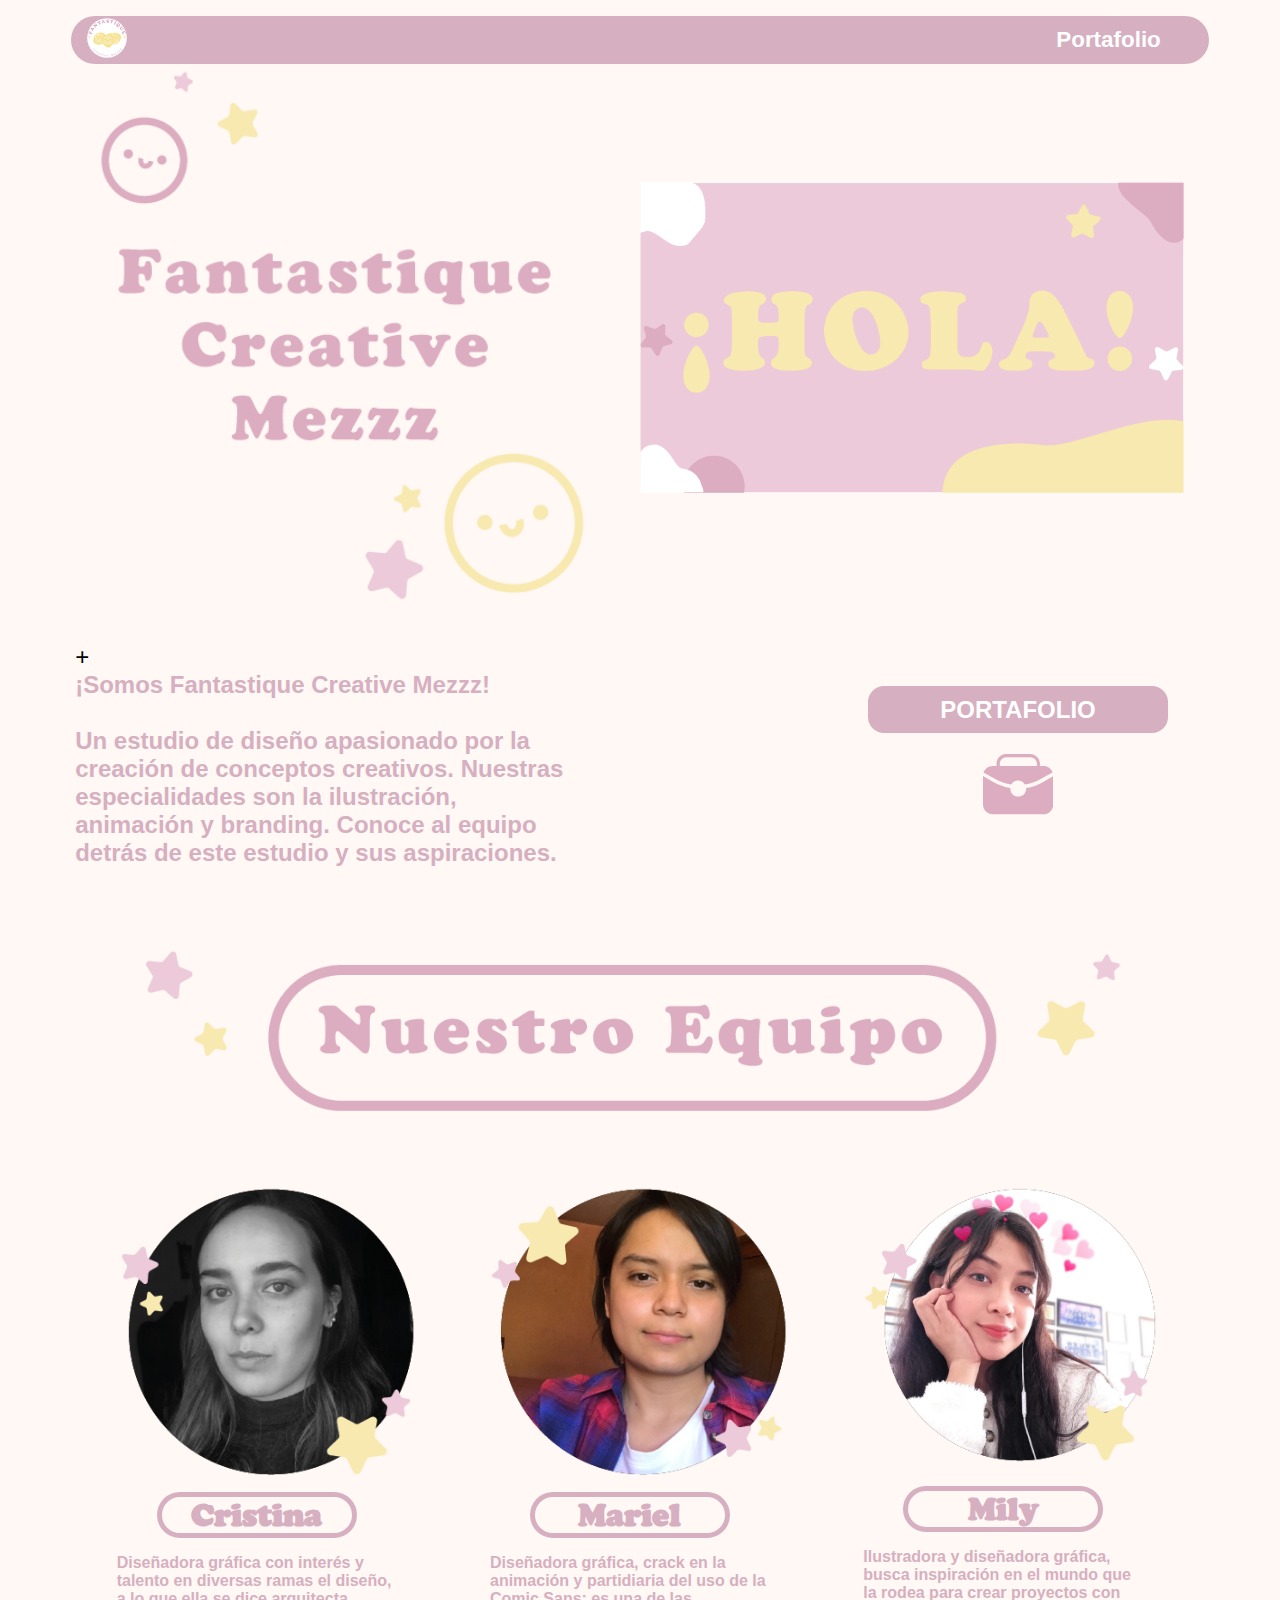
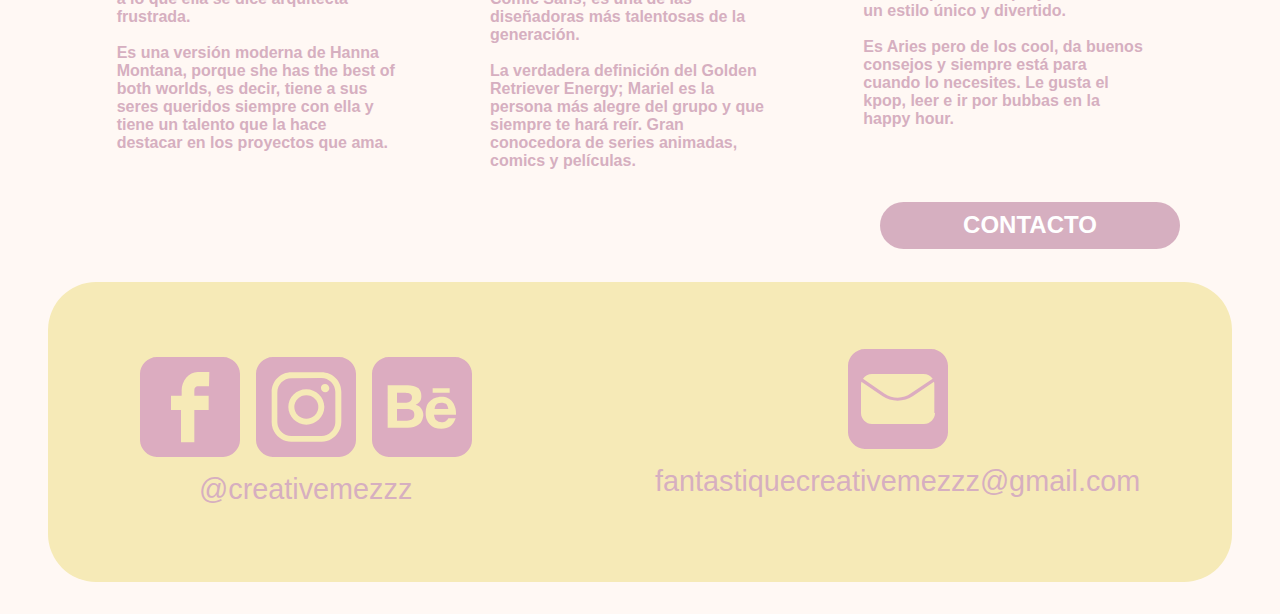
<file: index.html>
<!DOCTYPE html>
<html lang="en">
<head>
    <meta charset="UTF-8">
    <meta http-equiv="X-UA-Compatible" content="IE=edge">
    <meta name="viewport" content="width=device-width, initial-scale=1.0">
    <link rel="stylesheet" href="style.css">
    <link rel="stylesheet" href="hamburger.css">
    <title>Fantastique Creative Mezzz</title>
</head>
<body>

    <!-- Menu Section -->
    <div id="menu_list" class="menu_list">
        <img id="close" src="assets/icons/cerrar.png" >
        <a href="portfolio.html">Portafolio</a>
    </div>

    <header>
        <nav>
            <a href="index.html"><img class="logo_img" src="assets/icons/Fantastique_logo.svg" alt="logo"></a>
            <img id="hamburguer" class="hamburguer_img" src="assets/icons/menu_hamburguesa.svg" alt="hamburger_menu">
            <a href="portfolio.html" class="nav_text">Portafolio</a>
        </nav>
    </header>

    <main>
        <div class="content">

            <!-- Desktop -->
            <div class="studio_container">
                <img class="studio_desktop" src="assets/img/Nombre estudio.png" alt="nombreEstudio">
                <img class="banner_dektop" src="assets/img/banner1.png" alt="Banner1">
            </div>

            <div class="studio_text">

                <div class="about_text">+
                    <p>¡Somos Fantastique Creative Mezzz!</p> <br>
                    <p>Un estudio de diseño apasionado por la creación de
                        conceptos creativos. Nuestras especialidades son la
                        ilustración, animación y branding. Conoce al equipo 
                        detrás de este estudio y sus aspiraciones.
                    </p>
                </div>

                <div class="content_portfolio">
                    <div class="title">
                        <h2>PORTAFOLIO</h2>
                    </div>
                    <a href="#">
                        <img class="portfolio_icon" src="assets/icons/portafolio.svg" alt="portafolio">
                    </a>
                </div>

            </div>
            <!-- ------------- -->

            <!-- Presentation -->
        <div class="brand">
            <img class="brand_name" src="assets/img/Nombre estudio.png" alt="presentation">
        </div>

        <!-- About -->
        <div class="about">
            <img class="img_about" src="assets/img/banner1.png" alt="">
            <div class="about_text">
                <p>¡Somos Fantastique Creative Mezzz!</p> <br>
                <p>Un estudio de diseño apasionado por la creación de
                    conceptos creativos. Nuestras especialidades son la
                    ilustración, animación y branding. Conoce al equipo 
                    detrás de este estudio y sus aspiraciones.
                </p>
            </div>
        </div>

        <!-- Portfolio -->
        <div class="portfolio">
            <div class="content_portfolio">
                <div class="title">
                    <h2>PORTAFOLIO</h2>
                </div>
                <a href="portfolio.html">
                    <img class="portfolio_icon" src="assets/icons/portafolio.svg" alt="portafolio">
                </a>
            </div>
        </div>

        <!-- Team -->
        <div class="team">

                <img class="title_team" src="assets/img/Nuestro Equipo.png" alt="team">

            <div class="team_columns">

                <div class="col">
                    <img class="img_team" src="assets/img/Cristina.png" alt="Cristina">
                    
                    <div class="col_content">
                        <div class="title_name">
                            <p class="team_name">Cristina</p>
                        </div>

                        <p class="team_text">Diseñadora gráfica con interés y talento en diversas
                            ramas el diseño, a lo que ella se dice arquitecta frustrada.
                        </p>
                        <br>
                        <p class="team_text">Es una versión moderna de Hanna Montana, porque she has the 
                            best of both worlds, es decir, tiene a sus seres queridos
                            siempre con ella y tiene un talento que la hace destacar
                            en los proyectos que ama.
                        </p>
                    </div>

                    
                </div>

                <div class="col">
                    <img class="img_team" src="assets/img/Mariel.png" alt="Mariel">
                    <div class="col_content">
                        <div class="title_name">
                            <p class="team_name">Mariel</p>
                        </div>
                        <p class="team_text">Diseñadora gráfica, crack en la animación y
                            partidiaria del uso de la Comic Sans; es una
                            de las diseñadoras más talentosas de la generación.
                        </p><br>
                        <p class="team_text">La verdadera definición del Golden Retriever
                            Energy; Mariel es la persona más alegre del
                            grupo y que siempre te hará reír. Gran
                            conocedora de series animadas, comics y películas.
                        </p>
                    </div>
                </div>
                <div class="col">
                    <img class="img_team" src="assets/img/Mily.png" alt="Mily">
                    <div class="col_content">
                        <div class="title_name title_name3">
                            <p class="team_name">Mily</p>
                        </div>
                        <p class="team_text">Ilustradora y diseñadora gráfica, busca
                            inspiración en el mundo que la rodea para
                            crear proyectos con un estilo único y divertido.
                        </p><br>
                        <p class="team_text">Es Aries pero de los cool, da
                            buenos consejos y siempre está
                            para cuando lo necesites. Le
                            gusta el kpop, leer e ir por
                            bubbas en la happy hour.
                        </p>
                    </div>
                </div>
            </div>
        </div>
        </div>
    </main>

     <!-- Footer -->
     <footer>
        <div class="title title_footer">
            <h2>CONTACTO</h2>
        </div>

        <div class="container_yellow">
            <div class="social_icons">
                <div class="icons">
                    <img class="img_social" src="assets/icons/facebook.svg" alt="facebook">
                    <img class="img_social" src="assets/icons/instagram.svg" alt="facebook">
                    <img class="img_social" src="assets/icons/behance.svg" alt="facebook">
                    
                </div>
                <p class="black_text">@creativemezzz</p>
            </div>
    
            <div class="email_icon">
                <img class="email_ico" src="assets/icons/correo.svg" alt="correo">
                <p class="black_text">fantastiquecreativemezzz@gmail.com</p>
            </div>
        </div>
     </footer>

     <script src="main.js"></script>
    
</body>
</html>
</file>
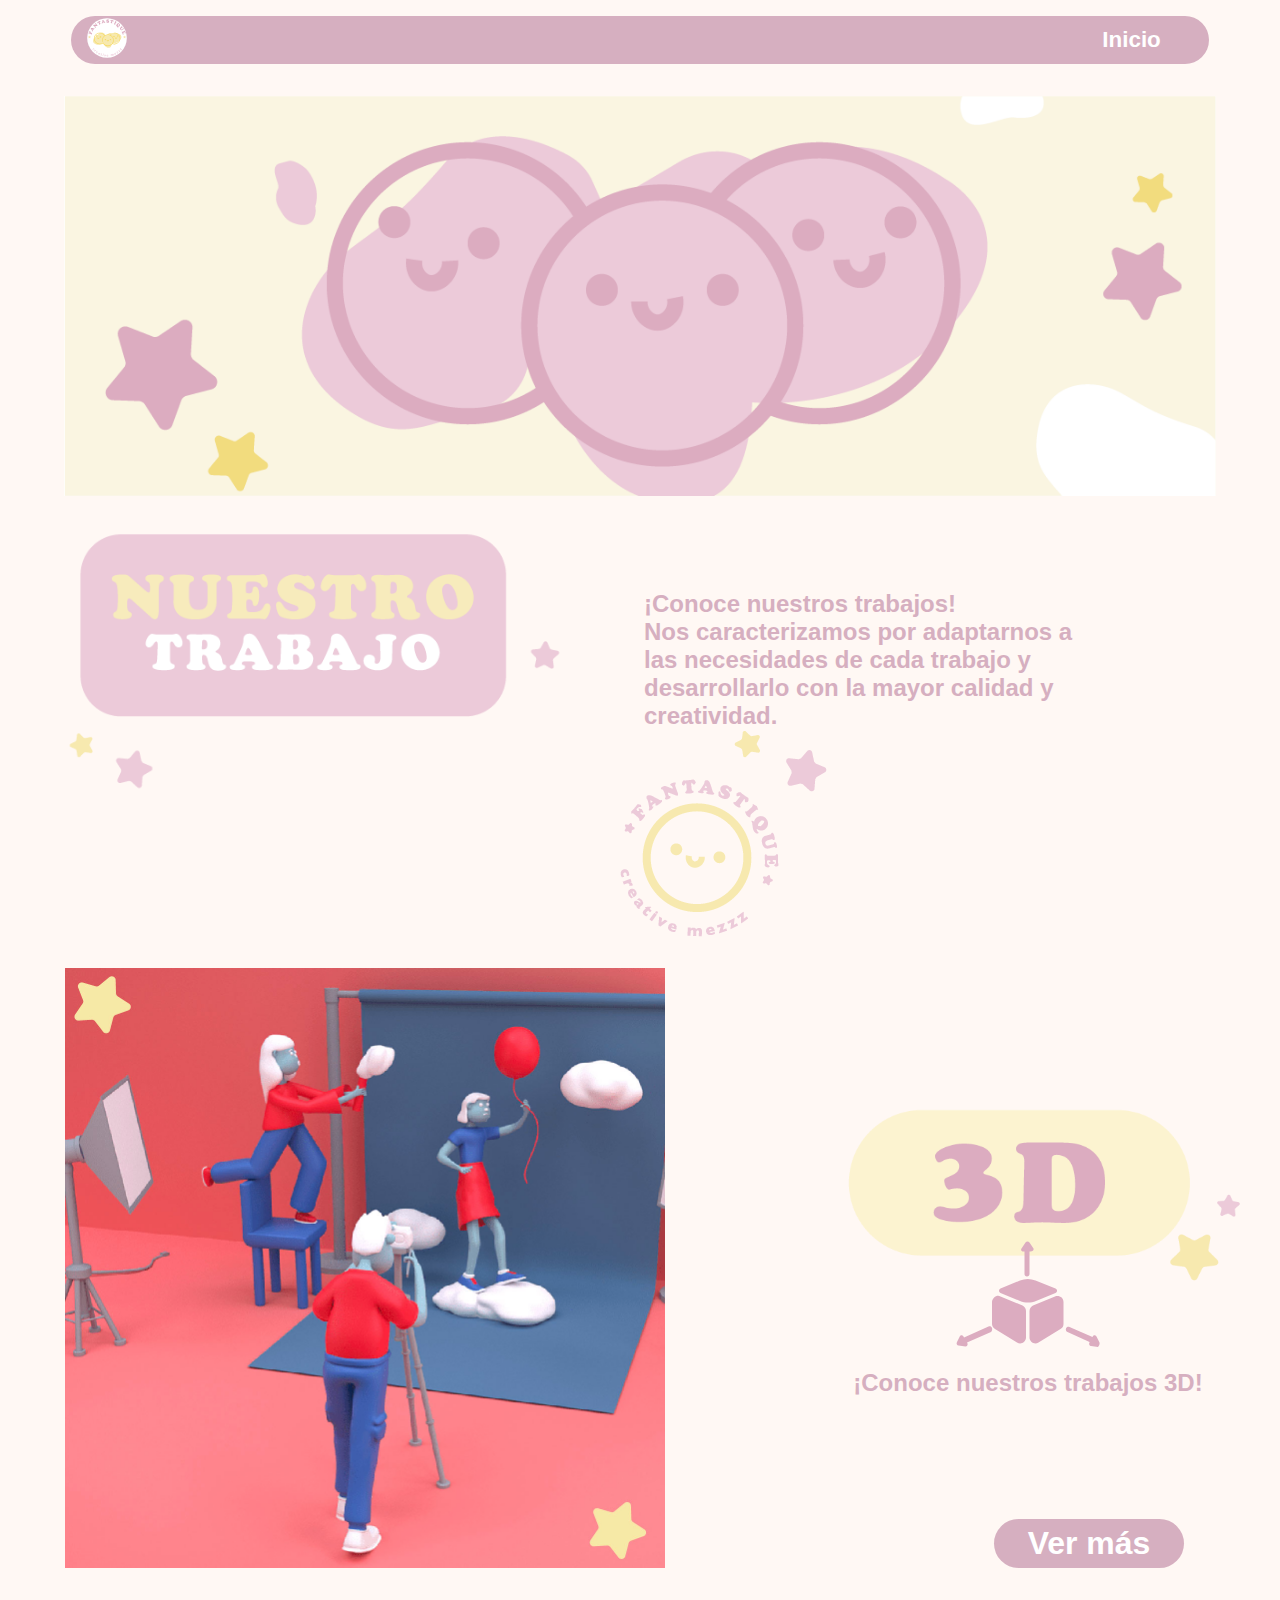
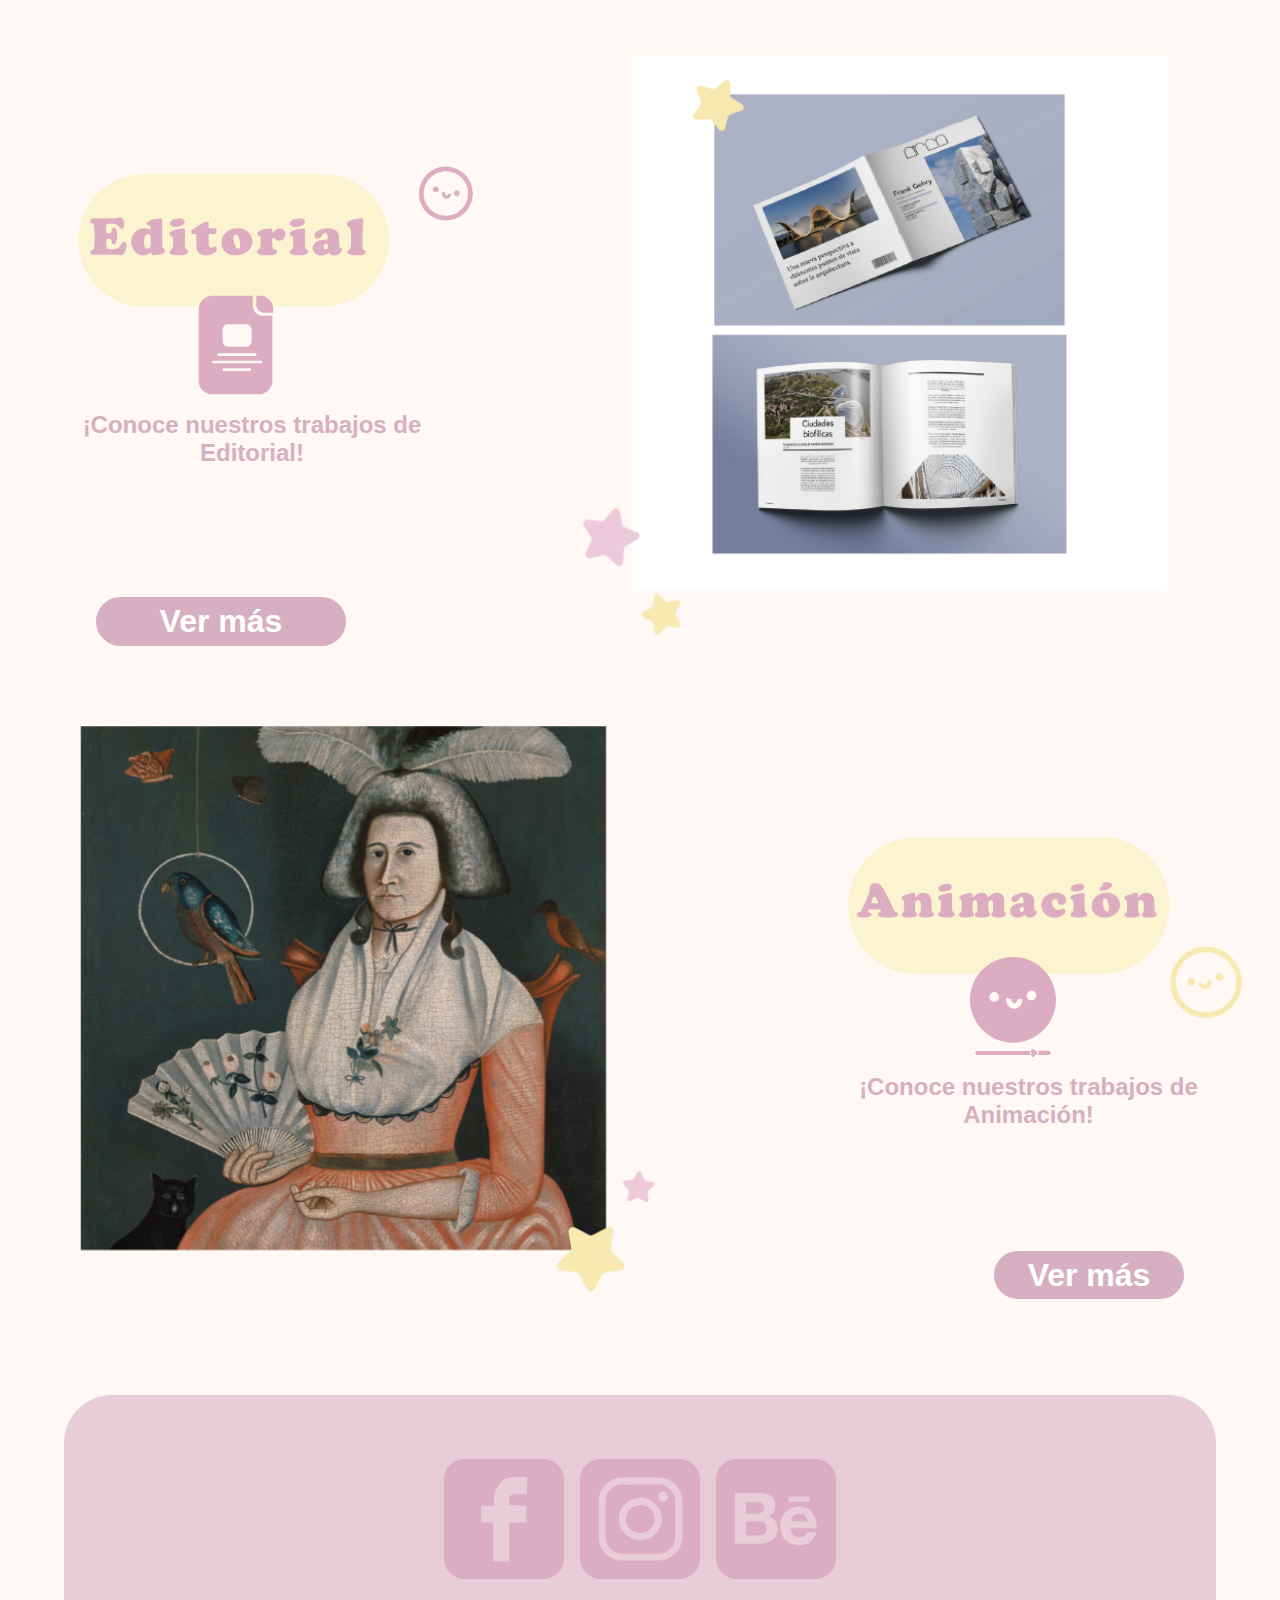
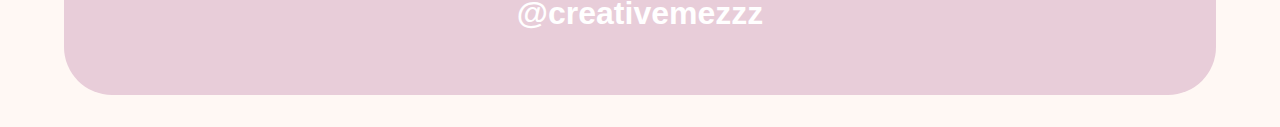
<file: portfolio.html>
<!DOCTYPE html>
<html lang="en">
<head>
    <meta charset="UTF-8">
    <meta http-equiv="X-UA-Compatible" content="IE=edge">
    <meta name="viewport" content="width=device-width, initial-scale=1.0">
    <link rel="stylesheet" href="portfolio.css">
    <link rel="stylesheet" href="hamburger.css">
    <title>Portafolio</title>
</head>
<body>

    <!-- Menu Section -->
    <div id="menu_list" class="menu_list">
        <img id="close" src="assets/icons/cerrar.png" >
        <a href="index.html">Inicio</a>
    </div>

    <!-- Header -->
    <header>
        <nav>
            <a href="index.html"><img class="logo_img" src="assets/icons/Fantastique_logo.svg" alt="logo"></a>
            <img id="hamburguer" class="hamburguer_img" src="assets/icons/menu_hamburguesa.svg" alt="hamburger_menu">
            <a href="index.html" class="nav_text">Inicio</a>
        </nav>
    </header>

    <main>
        <div class="content">
            <!-- Main Banner -->
            <img class="banner2" src="assets/img/banner2.png" alt="banner2">

            <!-- Our work -->
            <div class="work">
                <div class="work_content">
                    <img src="assets/img/Nuestro Trabajo.png" alt="nuestro_trabajo">
                    <p>¡Conoce nuestros trabajos! <br>Nos caracterizamos por adaptarnos
                    a las necesidades de cada trabajo y desarrollarlo con la mayor
                    calidad y creatividad.</p>
                </div>
            </div>
            

            <div class="project">
                <img class="face_decoration" src="assets/img/carita.png" alt="face">
                <img class="img_project" src="assets/img/3D.jpg" alt="img_project">
                <div class="project_text">
                     <img class="img_title" src="assets/img/3D.png" alt="3d_Title">
                     <img class="icon_project cube_icon" src="assets/icons/3d.svg" alt="3d_Icon">
                     <p class="title_project">¡Conoce nuestros trabajos 3D!</p>
                     <a class="btn_project" href="https://www.behance.net/creativemezzz" target="_blank">Ver más</a>
                </div>
            </div>

            <div class="project project_reverse">
                <img class="img_project" src="assets/img/Editorial.png" alt="img_project">
                <div class="project_text">
                     <img class="img_title editorial_title" src="assets/img/Editorial (1).png" alt="3d_Title">
                     <img class="icon_project editorial_icon" src="assets/icons/editorial.svg" alt="3d_Icon">
                     <p class="title_project">¡Conoce nuestros trabajos de Editorial!</p>
                     <a class="btn_project btn_reverse" href="https://www.behance.net/creativemezzz" target="_blank">Ver más</a>
                </div>
            </div>

            <div class="project">
                <img class="img_project ani_project" src="assets/img/Animación.png" alt="img_project">
                <div class="project_text">
                     <img class="img_title ani_img" src="assets/img/Animación (1).png" alt="3d_Title">
                     <img class="icon_project ani_icon" src="assets/icons/animation.svg" alt="3d_Icon">
                     <p class="title_project">¡Conoce nuestros trabajos de Animación!</p>
                     <a class="btn_project" href="https://www.behance.net/creativemezzz" target="_blank">Ver más</a>
                </div>
            </div>

        </div>
    </main>

    <footer>

        <div class="content_footer">

            <div class="social">
                <img src="assets/icons/facebook.svg" alt="facebook">
                <img src="assets/icons/instagram.svg" alt="instagram">
                <img src="assets/icons/behance.svg" alt="behance">
            </div>

            <p class="black_text">@creativemezzz</p>

        </div>

    </footer>

    <script src="main.js"></script>
    
</body>
</html>
</file>
<file: style.css>
@font-face {
    font-family: 'Gill Sans', 'Gill Sans MT', Calibri, 'Trebuchet MS', sans-serif;
    src: url('assets/fonts/Gill\ Sans\ Medium.otf');
}

@font-face {
    font-family: 'Cooper Black';
    src: url('assets/fonts/Cooper\ Black\ Regular.ttf');
}

:root{
    --dark-pink: #d6afc0;
    --light-pink: #e8cdd9;
    --light-yellow: #f6eab7;
    --background-color: #FFF8F4;
}

a{
    text-decoration: none;
}

*{
    padding: 0;
    margin: 0;
    box-sizing: border-box;
}

body{
    font-family: 'Gill Sans', 'Gill Sans MT', Calibri, 'Trebuchet MS', sans-serif;
    background-color: var(--background-color);
    
}


main{
    
    overflow: hidden;
    display: flex;
    flex-direction: column;
    align-items: center;
    justify-content: center;
}

.content{
    width: 375px;
}

p{
    color: var(--dark-pink);
    font-weight: 600;
}

header{
    width: 100%;
    padding: 0 .5rem;
    margin-top: 1rem;
    display: flex;
    justify-content: center;
}

nav{
    background-color: var(--dark-pink);
    height: 3rem;
    display: flex;
    justify-content: space-between;
    border-radius: 5rem;
    padding: 0 1rem;
    width: 90%;
}

/* Display None */
.studio_container, .studio_text{
    display: none;
}

    /* Nav */

.hamburguer_img,
.logo_img{
    width: 2.5rem;
}

.brand_name{
    width: 350px;
}

.brand{
    margin: 2rem 0;
    display: flex;
    flex-direction: column;
    justify-content: center;
    align-items: center;
}

    /* About */

.about{
    display: flex;
    flex-direction: column;
    justify-content: center;
    align-items: center;
}

.img_about{
    width: 97%;
    margin-bottom: 1.7rem;
}

.about_text{
    padding: 0 .7rem;
}

/* Portfolio */

.portfolio{
    margin-top: 2rem;
    text-align: center;
    display: flex;
    flex-direction: column;
    justify-content: center;
    align-items: center;
}

.title{
    color: white;
    background-color: var(--dark-pink);
    padding: .6rem 3rem;
    width: 250px;
    border-radius: 3rem;
}

.portfolio_icon{
    width: 70px;
    margin-top: 1rem;
}

/* Team */

.team{
    margin-top: 2rem;
    text-align: center;
    display: flex;
    flex-direction: column;
    justify-content: center;
    align-items: center;
}

.title_team{
    width: 350px;
}

.team_columns{
    display: flex;
    flex-direction: column;
    row-gap: 3rem;
}

.img_team{
    width: 200px;
}

.team_name{
    font-family: 'Cooper Black';
    border: 3px solid var(--dark-pink);
    border-radius: 3rem;
    margin: 1rem;
    width: 200px;
}

.team_columns{
    padding: 0 1rem;
}

.title_name{
    font-size: 2rem;
    display: flex;
    justify-content: center;
}

/* Footer */

footer{
    margin-top: 7rem;
    position: relative;
}

.title.title_footer{
    position: absolute;
    margin-left: auto;
    margin-right: auto;
    left: 0;
    right: 0;
    top: -2rem;
}

.container_yellow{
    background-color: var(--light-yellow);
    border-radius: 3rem;
    display: flex;
    flex-direction: column-reverse;
    height: 400px;
    margin: 0 .5rem;
    text-align: center;
    justify-content: space-around;
}

.social_icons{
    text-align: center;
    display: flex;
    flex-direction: column;
    justify-content: center;
    align-items: center;
}

.icons > img{
    width: 50px;
    margin-bottom: 1rem;
}

.email_ico{
    width: 56px;
    margin-bottom: 1rem;
}

.icons{
    display: flex;
    flex-direction: row;
    column-gap: 1rem;
}

.black_text{
    color: var(--dark-pink);
    font-weight: 500;
}

/* Tablet  768px */
@media (min-width: 768px){

    /* Presentation */

    .brand_name{
        width: 600px;
    }

    /* About */

    .content{
        width: 750px;
    }

    .about_text{
        text-align: center;
        font-size: 1.5rem;
        width: 580px;
    }

    /* Portfolio */

    .portfolio{
        justify-content: center;
        align-items: flex-end;
    }

    .content_portfolio{
        margin-right: 3rem;
    }

    .title_team{
        width: 700px;
        margin-bottom: 4rem;
    }

    .col{
        display: flex;
        column-gap: 5rem;
    }

    .img_team{
        width: 300px;
        margin-bottom: 3rem;
    }

    .col_content{
        width: 280px;
    }

    .col:nth-child(2){
        flex-direction: row-reverse;
    }

    /* Footer */

    .title{
        width: 380px;
        border-radius: 1rem;
    }

    .title.title_footer{
        font-size: 2rem;
        top: -4rem;
    }

    .black_text{
        font-size: 1.8rem;
    }

    .email_ico{
        margin-top: 5rem;
        width: 160px;
    }

    .icons > img{
        width: 100px;
        margin-bottom: 1rem;
    }

    .container_yellow{
        height: 750px;
        margin: 0 3rem 2rem 3rem;
    }

}

/* Tablet  768px */
@media (min-width: 1024px){

    main{
        width: 100%;
    }

    .content{
        width: 90%;
    }

    .studio_container{
        display: flex;
        justify-content: space-between;
        align-items: center;
        column-gap: 3rem;
        padding: 0 2rem;
    }

    .studio_desktop{
        width: 50%;
    }

    .banner_dektop{
        width: 50%;
    }

    .brand, .about, .portfolio{
        display: none;
    }

    .about_text{
        text-align: left;
        width: 520px;
    }

    .studio_text{
        margin-top: 2rem;
        display: flex;
        justify-content: space-between;
    }

    .title{
        display: flex;
        justify-content: center;
        width: 300px;
    }

    .content_portfolio{
        width: 300px;
        display: flex;
        flex-direction: column;
        align-items: center;
        justify-content: center;
    }

    .title_team{
        margin-top: 3rem;
        width: 1000px;
    }

    .team_columns{
        width: 100%;
        flex-direction: row;
        justify-content: space-around;
    }

    .team_name{
        border: 5px solid var(--dark-pink);
    }

    .col, .col:nth-child(2){
        flex-direction: column;
    }

    .team_text{
        text-align: left;
    }
    
    .img_team{
        margin-bottom: 0rem;
    }

    .title_name3{
        margin-top: .5rem;
    }

    /* Footer */

    .title>h2{
        font-size: 1.5rem;
    }

    .title.title_footer{
        position: absolute;
        margin-right: 0;
        right: 100px;
        top: -5rem;
        border-radius: 3rem;
    }

    .container_yellow{
        flex-direction: row;
        align-items: center;
        height: 300px;
    }

    .email_icon{
        display: flex;
        flex-direction: column;
        align-items: center;
        padding-bottom: 6rem;
    }

    .email_ico{
        width: 100px;
    }

}


/* 

.title.title_footer{
    position: absolute;
    margin-left: auto;
    margin-right: auto;
    left: 0;
    right: 0;
    top: -2rem;
}

*/
</file>
<file: hamburger.css>
.menu_list{
    margin-top: 0;
    top: -500px;
    display: flex;
    align-items: center;
    justify-content: center;
    width: 100%;
    height: 200px;
    background-color: #e8cdd9;
    position: relative;
    position: fixed;
    transition: 1s;
    z-index: 100;
    box-shadow: 0px 11px 58px 11px rgba(0,0,0,0.53);
    -webkit-box-shadow: 0px 11px 58px 11px rgba(0,0,0,0.53);
    -moz-box-shadow: 0px 11px 58px 11px rgba(0,0,0,0.53);
}

nav{
    display: flex;
    align-items: center;
}

.menu_list>a{
    font-size: 1.5rem;
    color: white;
    font-weight: bold;
    background-color: #d6afc0;
    width: 100%;
    text-align: center;
    padding: 1.5rem 0;
}

#hamburguer{
    cursor: pointer;
}

#close{
    position: absolute;
    top: 1rem;
    right: 1rem;
    width: 30px;
    cursor: pointer;
}

.animation_down{
    top: 0;
}

.nav_text{
    color: white;
    font-weight: bold;
    display: none;
    margin-right: 2rem;
    font-size: 1.4rem;
}

@media (min-width: 1024px){
    #hamburguer{
        display: none;
    }

    .nav_text{
        display: block;
    }
}
</file>
<file: portfolio.css>
@font-face {
    font-family: 'Gill Sans', 'Gill Sans MT', Calibri, 'Trebuchet MS', sans-serif;
    src: url('assets/fonts/Gill\ Sans\ Medium.otf');
}

@font-face {
    font-family: 'Cooper Black';
    src: url('assets/fonts/Cooper\ Black\ Regular.ttf');
}

:root{
    --dark-pink: #d6afc0;
    --light-pink: #e8cdd9;
    --light-yellow: #f6eab7;
    --background-color: #FFF8F4;
}

*{
    padding: 0;
    margin: 0;
    box-sizing: border-box;
}

a{
    text-decoration: none;
}

body{
    font-family: 'Gill Sans', 'Gill Sans MT', Calibri, 'Trebuchet MS', sans-serif;
    background-color: var(--background-color);
    
}

p{
    color: var(--dark-pink);
    font-weight: 600;
}

main{
    width: 100%;
    overflow: hidden;
    display: flex;
    flex-direction: column;
    align-items: center;
    justify-content: center;
}

.content{
    width: 375px;
    display: flex;
    flex-direction: column;
    align-items: center;
}

.face_decoration{
    display: none;
}

header{
    width: 100%;
    padding: 0 .5rem;
    margin-top: 1rem;
}

nav{
    background-color: var(--dark-pink);
    height: 3rem;
    display: flex;
    justify-content: space-between;
    border-radius: 5rem;
    padding: 0 1rem;

}

    /* Nav */
.hamburguer_img,
.logo_img{
    width: 2.5rem;
}

.brand_name{
    width: 350px;
}

.brand{
    margin: 2rem 0;
    display: flex;
    flex-direction: column;
    justify-content: center;
    align-items: center;
}

/* Content */

.banner2{
    width: 375px;
    margin-top: 2rem;
}

.work, .work_content .project, .project_text{
    text-align: center;
    display: flex;
    flex-direction: column;
    align-items: center;
    justify-content: center;
}

.work_content>img{
    width: 200px;
    margin-bottom: 1rem;
    margin-top: 1rem;
}

.project{
    display: flex;
    flex-direction: column;
    align-items: center;
}

.img_project{
    width: 200px;
    margin: 3rem 0 2rem 0;
}

.project_text{
    max-width: 375px;  
}

.img_title{
    width: 180px;
    margin-left: 2rem;
}

.icon_project{
    width: 80px;
}

.btn_project{
    background-color: var(--dark-pink);
    padding: .35rem 2.1rem;
    margin-top: 1rem;
    color: white;
    font-weight: bold;
    border-radius: 3rem;
    font-size: .9rem;
}

.title_project{
    margin-bottom: 1rem;
}

.editorial_title{
    margin-top: -2rem;
}

.editorial_icon{
    width: 40px;
    margin-top: -1rem;
    margin-bottom: 1rem;
}

.ani_project{
    margin-left: 1rem;
}

.ani_img{
    margin-top: -2rem;
}

.ani_icon{
    margin-top: -2rem;
    width: 50px;
    margin-bottom: 1rem;
}

/* footer */

footer{

    margin: 4rem 0 2rem 0;
    display: flex;
    flex-direction: column;
    justify-content: center;
    align-items: center;
}

.content_footer{
    background-color: var(--light-pink);
    width: 330px;
    height: 200px;
    border-radius: 3rem;
    display: flex;
    align-items: center;
    justify-content: center;
    flex-direction: column;
    column-gap: 2rem;
}

.social{
    display: flex;
    column-gap: 1rem;
}

.social>img{
    width: 35px;
}

.black_text{
    color: white;
    margin-top: 1rem;
}

/*  Tablet 768px */
@media (min-width: 768px){

    .content{
        width: 750px;
    }

    .banner2{
        width: 100%;
    }

    .work_content{
        display: flex;
        flex-direction: row;
        text-align: left;
    }

    .work_content>img{
        width: 300px;
    }

    .work_content>p, .title_project, .btn_project{
        font-size: 1.5rem;
    }

    .work_content{
        margin-top: 1rem;
        align-items: center;
        column-gap: 2rem;
    }

    .img_project{
        width: 350px;
    }

    .img_title{
        width: 300px;
    }

    .icon_project{
        width: 100px;
    }

    .title_project{
        margin-bottom: 1rem;
    }
    
    .editorial_title{
        margin-top: -2rem;
        margin-left: 3rem;
    }
    
    .editorial_icon{
        width: 60px;
        margin-top: -1rem;
        margin-bottom: 1rem;
    }
    
    
    .ani_icon{
        margin-top: -4rem;
        width: 60px;
        margin-bottom: 1rem;
    }

    /* Footer */

    .content_footer{
        width: 550px;
        height: 300px;
    }
    
    .social>img{
        width: 80px;
    }

}

/* Dektop 1024px */

@media (min-width: 1024px){

    header{
        display: flex;
        justify-content: center;
    }

    nav{
        width: 90%;
    }

    .project{
        flex-direction: row;
    }

    .content{
        width: 90%;
    }

    /* Work */

    .work{
        width: 100%;
        align-items: flex-start;
    }

    .work_content{
        justify-content: start;
        margin-bottom: 7rem;
    }

    .work_content>img{
        width: 500px;
        margin-right: 3rem;
    }

    .work_content>p{
        width: 450px;
    }

    /* Projects */

    .project{
        display: flex;
        width: 100%;
        position: relative;
        justify-content: center;
        column-gap: 8rem;
    }

    .img_project{
        width: 600px;
        margin-right: 3rem;
    }

    .img_title{
        width: 400px;
    }

    .icon_project{
        width: 150px;
    }

    .face_decoration{
        display: block;
        position: absolute;
        margin-left: 10rem;
        margin-right: 0;
        top: -12rem;
    }

    .cube_icon{
        margin-top: -4rem;
    }

    .project_reverse{
        display: flex;
        flex-direction: row-reverse;
    }

    .editorial_icon{
        width: 100px;
        margin-right: 2rem;
    }

    .ani_icon{
        width: 100px;
        margin-right: 2rem;
    }

    .btn_project{
        position: absolute;
        font-size: 2rem;
        bottom: 2rem;
        right: 2rem;
    }

    .btn_reverse{
        left: 2rem;
        width: 250px;
    }

    /* Footer */
    .content_footer{
        width: 90%;
    }

    .social>img{
        width: 120px;
    }

    .black_text{
        font-size: 2rem;
    }

}
</file>
